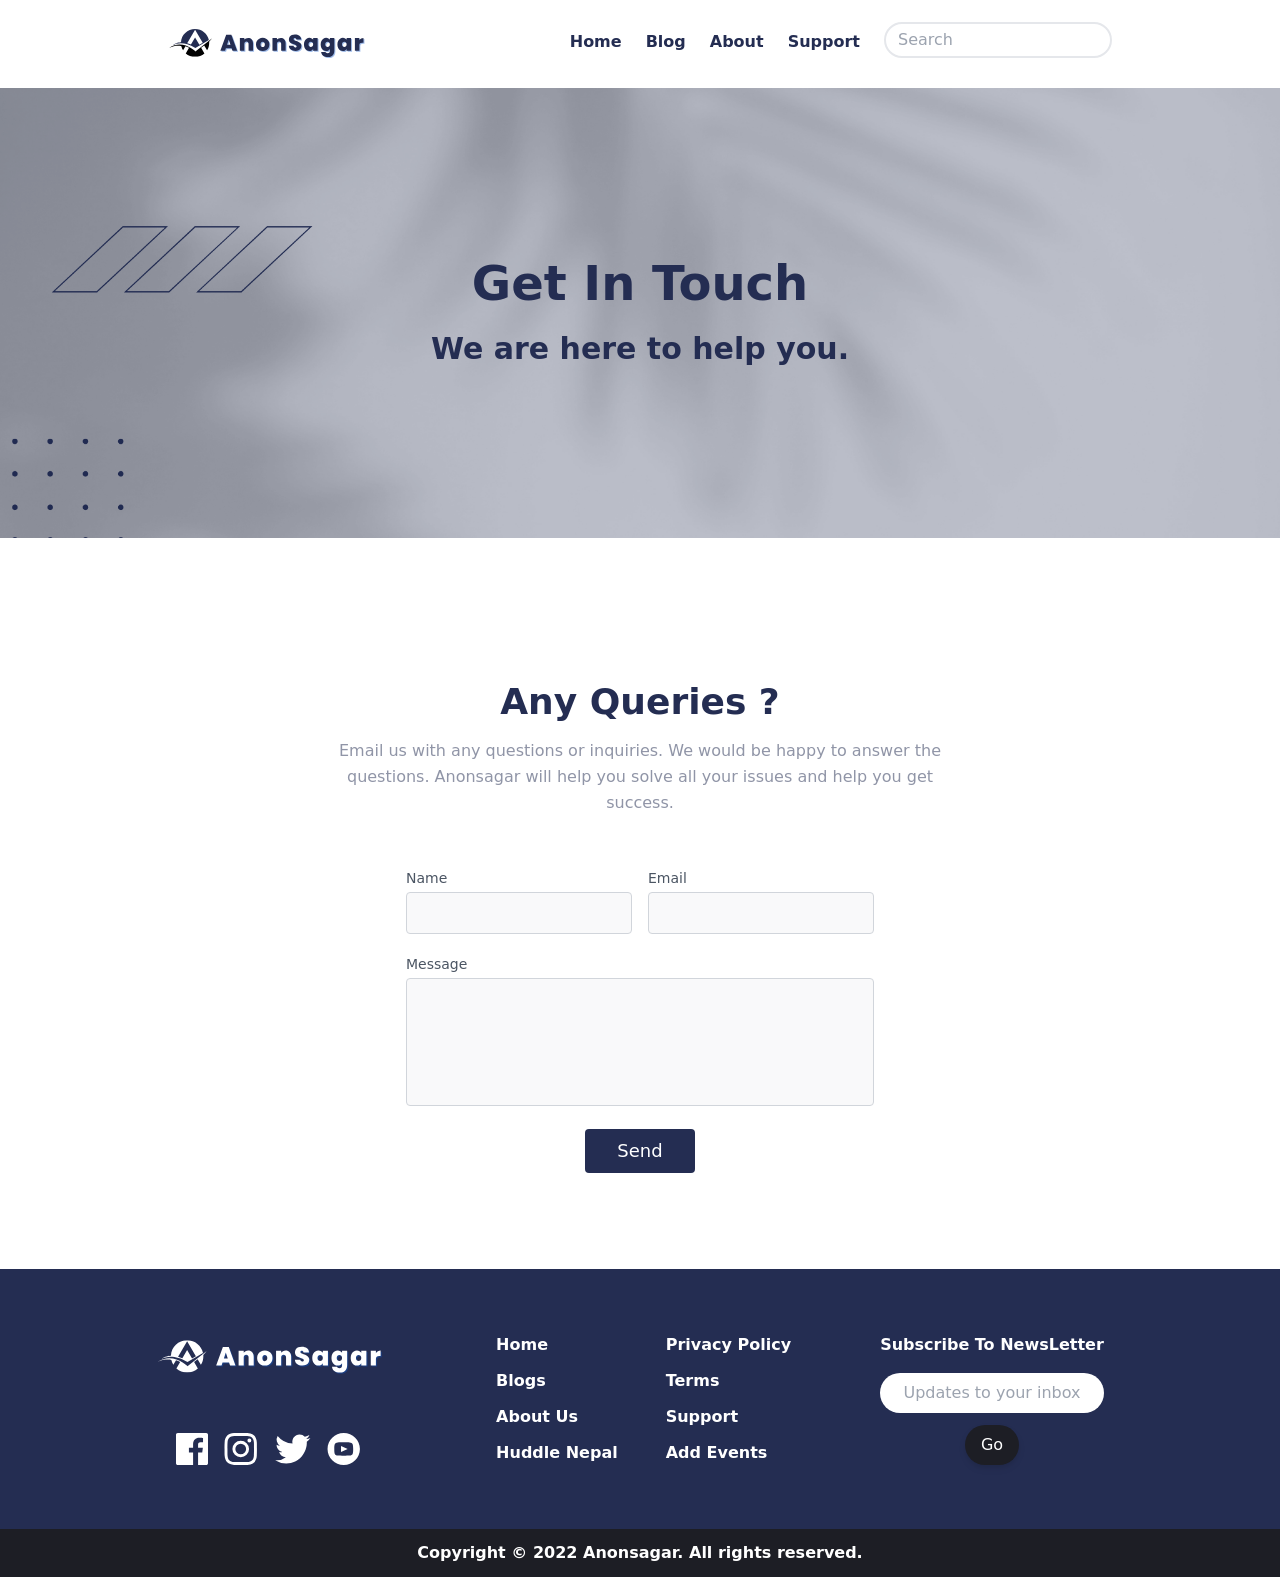
<file: contact.html>
<!DOCTYPE html>
<html lang="en">

<head>
    <meta charset="UTF-8">
    <meta http-equiv="X-UA-Compatible" content="IE=edge">
    <meta name="viewport" content="width=device-width, initial-scale=1.0">
    <title>Anonsagar - Thoughts, ideas and implement.</title>
    <link rel="stylesheet" href="css/main.css">
    <link rel="icon" href="https://anonsagar.com/assets/img/logo.png">
</head>

<body>
    <!-- Navigation Bar  -->
    <nav class="relative container mx-auto p-4 z-50">
        <!-- flex container  -->
        <div class="flex items-center justify-between">
            <!-- logo -->
            <div class="-mt-2">
                <a href="index.html">
                    <img src="img/anonblack.svg" class="h-16" alt="logo">
            </div>

            <!-- menu items  -->
            <div class="hidden md:flex space-x-6 font-semibold ">
                <a class="text-darkBlue hover:text-darkGrayishBlue " href="index.html">Home</a>
                <a class=" text-darkBlue hover:text-darkGrayishBlue" href="index.html#blogs">Blog</a>
                <a class=" text-darkBlue hover:text-darkGrayishBlue" href="index.html#about">About</a>
                <a class=" text-darkBlue hover:text-darkGrayishBlue" href="contact.html">Support</a>
                <input type="search" placeholder="Search"
                    class="w-full hover:text-darkGrayishBlue text-veryDarkBlue rounded-full border-solid border-2 border-darkBlue-600 px-3 py-1 -mt-2">
            </div>

            <!-- hamburger icon  -->
            <button id="menu-btn" class=" block hamburger md:hidden focus:outline-none">
                <span class="hamburger-top"></span>
                <span class="hamburger-middle"></span>
                <span class="hamburger-bottom"></span>
            </button>
        </div>

        <!-- mobile menu  -->
        <div class="md:hidden">
            <div id="menu"
                class="absolute hidden flex-col items-center self-end  py-8 mt-10 space-y-6 font-bold bg-white sm:w-auto sm:self-center left-6 right-6 drop-shadow-md">

                <a class="text-darkBlue hover:text-darkGrayishBlue " href="index.html">Home</a>
                <a class=" text-darkBlue hover:text-darkGrayishBlue" href="index.html#blogs">Blog</a>
                <a class=" text-darkBlue hover:text-darkGrayishBlue" href="index.html#about">About</a>
                <a class=" text-darkBlue hover:text-darkGrayishBlue" href="contact.html">Support</a>
                <input type="search" placeholder="Search..."
                    class=" hover:text-darkGrayishBlue text-veryDarkBlue rounded-full border-solid border-2 w-40 border-darkBlue-600 px-3 py-1 -mt-2">

            </div>

        </div>
    </nav>


    <!-- Main Content  -->

    <section>
        <!-- Image Content  -->

        <div class="relative flex justify-center items-center h-[450px] mb-12 bg-fixed bg-center bg-cover custom-image">
            <div class="flex bg-darkBlue/30 absolute top-0 left-0 w-full h-full "></div>

            <div class="container absolute flex flex-col space-y-6 justify-center items-center">
                <h3 class="text-4xl md:text-5xl text-darkBlue font-bold text-center">Get In Touch</h3>
                <p class="text-lg md:text-3xl text-darkBlue font-semibold text-center">
                    We are here to help you.
                </p>
            </div>

        </div>

    </section>

    <!-- contact Content  -->
    <section class="text-darkGrayishBlue body-font relative">
        <div class="container px-5 py-24 mx-auto">
            <div class="flex flex-col text-center w-full mb-12">
                <h1 class="sm:text-4xl text-5xl font-bold  mb-4 text-darkBlue">Any Queries ?</h1>
                <p class="lg:w-2/3 mx-auto leading-relaxed text-base">Email us with any questions or inquiries. We would
                    be happy to answer the questions. Anonsagar will help you solve all your issues and help you get
                    success.
                </p>
            </div>
            <div class="lg:w-1/2 md:w-2/3 mx-auto">
                <div class="flex flex-wrap -m-2">
                    <div class="p-2 w-1/2">
                        <div class="relative">
                            <label for="name" class="leading-7 text-sm text-gray-600">Name</label>
                            <input type="text" id="name" name="name"
                                class="w-full bg-gray-100 bg-opacity-50 rounded border border-gray-300 focus:border-darkBlue focus:bg-white focus:ring-2 focus:ring-indigo-200 text-base outline-none text-gray-700 py-1 px-3 leading-8 transition-colors duration-200 ease-in-out">
                        </div>
                    </div>
                    <div class="p-2 w-1/2">
                        <div class="relative">
                            <label for="email" class="leading-7 text-sm text-gray-600">Email</label>
                            <input type="email" id="email" name="email"
                                class="w-full bg-gray-100 bg-opacity-50 rounded border border-gray-300 focus:border-darkBlue focus:bg-white focus:ring-2 focus:ring-indigo-200 text-base outline-none text-gray-700 py-1 px-3 leading-8 transition-colors duration-200 ease-in-out">
                        </div>
                    </div>
                    <div class="p-2 w-full">
                        <div class="relative">
                            <label for="message" class="leading-7 text-sm text-gray-600">Message</label>
                            <textarea id="message" name="message"
                                class="w-full bg-gray-100 bg-opacity-50 rounded border border-gray-300 focus:border-indigo-500 focus:bg-white focus:ring-2 focus:ring-indigo-200 h-32 text-base outline-none text-gray-700 py-1 px-3 resize-none leading-6 transition-colors duration-200 ease-in-out"></textarea>
                        </div>
                    </div>
                    <div class="p-2 w-full">
                        <button
                            class="flex mx-auto text-white bg-darkBlue border-0 py-2 px-8 focus:outline-none hover:bg-darkGrayishBlue rounded text-lg">Send</button>
                    </div>
                </div>
            </div>
        </div>
    </section>



    <!-- Footer  -->
    <footer class=" bg-darkBlue">
        <!-- flex container  -->
        <div
            class="container flex flex-col-reverse justify-between px-6 py-16 mx-auto space-y-8 md:flex-row md:space-y-0">
            <!-- logo and social links -->
            <div
                class="flex flex-col-reverse items-center justify-between space-y-12 md:flex-col md:space-y-0 md:items-start">


                <!-- logo  -->
                <div class="pt-9 md:pt-0">
                    <img src="img/anonwhite.svg" class="h-16 md:h-20 md:-mt-5 md:-ml-5 " alt="anonsagar">
                </div>

                <!-- social link container  -->
                <div class="flex justify-center space-x-4">
                    <!-- link1  -->
                    <a href="#">
                        <img src="img/icon-facebook.svg" alt="facebook" class="h-8">
                    </a>
                    <!-- link2  -->
                    <a href="#">
                        <img src="img/icon-instagram.svg" alt="insta" class="h-8">
                    </a>
                    <!-- link3  -->
                    <a href="#">
                        <img src="img/icon-twitter.svg" alt="twitter" class="h-8">
                    </a>
                    <!-- link4  -->
                    <a href="#">
                        <img src="img/icon-youtube.svg" alt="youtube" class="h-8">
                    </a>
                </div>
            </div>

            <!-- list container -->
            <div class="flex justify-around space-x-12 xl:space-x-32 font-semibold">
                <div class="flex flex-col space-y-3 text-white">
                    <a href="#" class="hover:text-darkGrayishBlue">Home</a>
                    <a href="#blogs" class="hover:text-darkGrayishBlue">Blogs</a>
                    <a href="#about" class="hover:text-darkGrayishBlue">About Us</a>
                    <a href="https://huddlenepal.com/" class="hover:text-darkGrayishBlue">Huddle Nepal</a>
                </div>
                <div class="flex flex-col space-y-3 text-white">
                    <a href="#" class="hover:text-darkGrayishBlue">Privacy Policy</a>
                    <a href="#" class="hover:text-darkGrayishBlue">Terms</a>
                    <a href="#" class="hover:text-darkGrayishBlue">Support</a>
                    <a href="https://huddlenepal.com/" class="hover:text-darkGrayishBlue">Add Events</a>
                </div>
            </div>

            <!-- Input Container  -->
            <div class="flex flex-col justify-between ">
                <h2 class="font-semibold text-white text-center p-6 md:p-0 text-lg md:text-base">Subscribe To
                    NewsLetter
                </h2>
                <form>
                    <div class="flex flex-col justify-between ">
                        <input type="text" class="rounded-full py-2 px-3 text-center focus:outline-none"
                            placeholder="Updates to your inbox" />


                    </div>
                    <div class="pt-3 text-center">
                        <button type="submit"
                            class="bg-veryDarkBlue px-4 py-2 rounded-full text-white hover:bg-darkGrayishBlue hover:text-veryDarkBlue drop-shadow-md">
                            Go</button>
                    </div>
                </form>

            </div>
        </div>


        <div>
            <!-- copyright © All rights reserved. -->
            <p class="text-white bg-veryDarkBlue font-semibold md:block p-3 text-center">Copyright © 2022 Anonsagar.
                All rights
                reserved. </p>
        </div>

    </footer>

    <script src="js/script.js"></script>

</body>

</html>
</file>
<file: css/main.css>
/*
! tailwindcss v3.0.24 | MIT License | https://tailwindcss.com
*/

/*
1. Prevent padding and border from affecting element width. (https://github.com/mozdevs/cssremedy/issues/4)
2. Allow adding a border to an element by just adding a border-width. (https://github.com/tailwindcss/tailwindcss/pull/116)
*/

*,
::before,
::after {
  box-sizing: border-box;
  /* 1 */
  border-width: 0;
  /* 2 */
  border-style: solid;
  /* 2 */
  border-color: #e5e7eb;
  /* 2 */
}

::before,
::after {
  --tw-content: '';
}

/*
1. Use a consistent sensible line-height in all browsers.
2. Prevent adjustments of font size after orientation changes in iOS.
3. Use a more readable tab size.
4. Use the user's configured `sans` font-family by default.
*/

html {
  line-height: 1.5;
  /* 1 */
  -webkit-text-size-adjust: 100%;
  /* 2 */
  -moz-tab-size: 4;
  /* 3 */
  -o-tab-size: 4;
     tab-size: 4;
  /* 3 */
  font-family: ui-sans-serif, system-ui, -apple-system, BlinkMacSystemFont, "Segoe UI", Roboto, "Helvetica Neue", Arial, "Noto Sans", sans-serif, "Apple Color Emoji", "Segoe UI Emoji", "Segoe UI Symbol", "Noto Color Emoji";
  /* 4 */
}

/*
1. Remove the margin in all browsers.
2. Inherit line-height from `html` so users can set them as a class directly on the `html` element.
*/

body {
  margin: 0;
  /* 1 */
  line-height: inherit;
  /* 2 */
}

/*
1. Add the correct height in Firefox.
2. Correct the inheritance of border color in Firefox. (https://bugzilla.mozilla.org/show_bug.cgi?id=190655)
3. Ensure horizontal rules are visible by default.
*/

hr {
  height: 0;
  /* 1 */
  color: inherit;
  /* 2 */
  border-top-width: 1px;
  /* 3 */
}

/*
Add the correct text decoration in Chrome, Edge, and Safari.
*/

abbr:where([title]) {
  -webkit-text-decoration: underline dotted;
          text-decoration: underline dotted;
}

/*
Remove the default font size and weight for headings.
*/

h1,
h2,
h3,
h4,
h5,
h6 {
  font-size: inherit;
  font-weight: inherit;
}

/*
Reset links to optimize for opt-in styling instead of opt-out.
*/

a {
  color: inherit;
  text-decoration: inherit;
}

/*
Add the correct font weight in Edge and Safari.
*/

b,
strong {
  font-weight: bolder;
}

/*
1. Use the user's configured `mono` font family by default.
2. Correct the odd `em` font sizing in all browsers.
*/

code,
kbd,
samp,
pre {
  font-family: ui-monospace, SFMono-Regular, Menlo, Monaco, Consolas, "Liberation Mono", "Courier New", monospace;
  /* 1 */
  font-size: 1em;
  /* 2 */
}

/*
Add the correct font size in all browsers.
*/

small {
  font-size: 80%;
}

/*
Prevent `sub` and `sup` elements from affecting the line height in all browsers.
*/

sub,
sup {
  font-size: 75%;
  line-height: 0;
  position: relative;
  vertical-align: baseline;
}

sub {
  bottom: -0.25em;
}

sup {
  top: -0.5em;
}

/*
1. Remove text indentation from table contents in Chrome and Safari. (https://bugs.chromium.org/p/chromium/issues/detail?id=999088, https://bugs.webkit.org/show_bug.cgi?id=201297)
2. Correct table border color inheritance in all Chrome and Safari. (https://bugs.chromium.org/p/chromium/issues/detail?id=935729, https://bugs.webkit.org/show_bug.cgi?id=195016)
3. Remove gaps between table borders by default.
*/

table {
  text-indent: 0;
  /* 1 */
  border-color: inherit;
  /* 2 */
  border-collapse: collapse;
  /* 3 */
}

/*
1. Change the font styles in all browsers.
2. Remove the margin in Firefox and Safari.
3. Remove default padding in all browsers.
*/

button,
input,
optgroup,
select,
textarea {
  font-family: inherit;
  /* 1 */
  font-size: 100%;
  /* 1 */
  line-height: inherit;
  /* 1 */
  color: inherit;
  /* 1 */
  margin: 0;
  /* 2 */
  padding: 0;
  /* 3 */
}

/*
Remove the inheritance of text transform in Edge and Firefox.
*/

button,
select {
  text-transform: none;
}

/*
1. Correct the inability to style clickable types in iOS and Safari.
2. Remove default button styles.
*/

button,
[type='button'],
[type='reset'],
[type='submit'] {
  -webkit-appearance: button;
  /* 1 */
  background-color: transparent;
  /* 2 */
  background-image: none;
  /* 2 */
}

/*
Use the modern Firefox focus style for all focusable elements.
*/

:-moz-focusring {
  outline: auto;
}

/*
Remove the additional `:invalid` styles in Firefox. (https://github.com/mozilla/gecko-dev/blob/2f9eacd9d3d995c937b4251a5557d95d494c9be1/layout/style/res/forms.css#L728-L737)
*/

:-moz-ui-invalid {
  box-shadow: none;
}

/*
Add the correct vertical alignment in Chrome and Firefox.
*/

progress {
  vertical-align: baseline;
}

/*
Correct the cursor style of increment and decrement buttons in Safari.
*/

::-webkit-inner-spin-button,
::-webkit-outer-spin-button {
  height: auto;
}

/*
1. Correct the odd appearance in Chrome and Safari.
2. Correct the outline style in Safari.
*/

[type='search'] {
  -webkit-appearance: textfield;
  /* 1 */
  outline-offset: -2px;
  /* 2 */
}

/*
Remove the inner padding in Chrome and Safari on macOS.
*/

::-webkit-search-decoration {
  -webkit-appearance: none;
}

/*
1. Correct the inability to style clickable types in iOS and Safari.
2. Change font properties to `inherit` in Safari.
*/

::-webkit-file-upload-button {
  -webkit-appearance: button;
  /* 1 */
  font: inherit;
  /* 2 */
}

/*
Add the correct display in Chrome and Safari.
*/

summary {
  display: list-item;
}

/*
Removes the default spacing and border for appropriate elements.
*/

blockquote,
dl,
dd,
h1,
h2,
h3,
h4,
h5,
h6,
hr,
figure,
p,
pre {
  margin: 0;
}

fieldset {
  margin: 0;
  padding: 0;
}

legend {
  padding: 0;
}

ol,
ul,
menu {
  list-style: none;
  margin: 0;
  padding: 0;
}

/*
Prevent resizing textareas horizontally by default.
*/

textarea {
  resize: vertical;
}

/*
1. Reset the default placeholder opacity in Firefox. (https://github.com/tailwindlabs/tailwindcss/issues/3300)
2. Set the default placeholder color to the user's configured gray 400 color.
*/

input::-moz-placeholder, textarea::-moz-placeholder {
  opacity: 1;
  /* 1 */
  color: #9ca3af;
  /* 2 */
}

input:-ms-input-placeholder, textarea:-ms-input-placeholder {
  opacity: 1;
  /* 1 */
  color: #9ca3af;
  /* 2 */
}

input::placeholder,
textarea::placeholder {
  opacity: 1;
  /* 1 */
  color: #9ca3af;
  /* 2 */
}

/*
Set the default cursor for buttons.
*/

button,
[role="button"] {
  cursor: pointer;
}

/*
Make sure disabled buttons don't get the pointer cursor.
*/

:disabled {
  cursor: default;
}

/*
1. Make replaced elements `display: block` by default. (https://github.com/mozdevs/cssremedy/issues/14)
2. Add `vertical-align: middle` to align replaced elements more sensibly by default. (https://github.com/jensimmons/cssremedy/issues/14#issuecomment-634934210)
   This can trigger a poorly considered lint error in some tools but is included by design.
*/

img,
svg,
video,
canvas,
audio,
iframe,
embed,
object {
  display: block;
  /* 1 */
  vertical-align: middle;
  /* 2 */
}

/*
Constrain images and videos to the parent width and preserve their intrinsic aspect ratio. (https://github.com/mozdevs/cssremedy/issues/14)
*/

img,
video {
  max-width: 100%;
  height: auto;
}

/*
Ensure the default browser behavior of the `hidden` attribute.
*/

[hidden] {
  display: none;
}

*, ::before, ::after {
  --tw-translate-x: 0;
  --tw-translate-y: 0;
  --tw-rotate: 0;
  --tw-skew-x: 0;
  --tw-skew-y: 0;
  --tw-scale-x: 1;
  --tw-scale-y: 1;
  --tw-pan-x:  ;
  --tw-pan-y:  ;
  --tw-pinch-zoom:  ;
  --tw-scroll-snap-strictness: proximity;
  --tw-ordinal:  ;
  --tw-slashed-zero:  ;
  --tw-numeric-figure:  ;
  --tw-numeric-spacing:  ;
  --tw-numeric-fraction:  ;
  --tw-ring-inset:  ;
  --tw-ring-offset-width: 0px;
  --tw-ring-offset-color: #fff;
  --tw-ring-color: rgb(59 130 246 / 0.5);
  --tw-ring-offset-shadow: 0 0 #0000;
  --tw-ring-shadow: 0 0 #0000;
  --tw-shadow: 0 0 #0000;
  --tw-shadow-colored: 0 0 #0000;
  --tw-blur:  ;
  --tw-brightness:  ;
  --tw-contrast:  ;
  --tw-grayscale:  ;
  --tw-hue-rotate:  ;
  --tw-invert:  ;
  --tw-saturate:  ;
  --tw-sepia:  ;
  --tw-drop-shadow:  ;
  --tw-backdrop-blur:  ;
  --tw-backdrop-brightness:  ;
  --tw-backdrop-contrast:  ;
  --tw-backdrop-grayscale:  ;
  --tw-backdrop-hue-rotate:  ;
  --tw-backdrop-invert:  ;
  --tw-backdrop-opacity:  ;
  --tw-backdrop-saturate:  ;
  --tw-backdrop-sepia:  ;
}

.container {
  width: 100%;
}

@media (min-width: 480px) {
  .container {
    max-width: 480px;
  }
}

@media (min-width: 768px) {
  .container {
    max-width: 768px;
  }
}

@media (min-width: 976px) {
  .container {
    max-width: 976px;
  }
}

@media (min-width: 1440px) {
  .container {
    max-width: 1440px;
  }
}

.absolute {
  position: absolute;
}

.relative {
  position: relative;
}

.left-6 {
  left: 1.5rem;
}

.right-6 {
  right: 1.5rem;
}

.top-0 {
  top: 0px;
}

.left-0 {
  left: 0px;
}

.z-50 {
  z-index: 50;
}

.-m-2 {
  margin: -0.5rem;
}

.mx-auto {
  margin-left: auto;
  margin-right: auto;
}

.my-16 {
  margin-top: 4rem;
  margin-bottom: 4rem;
}

.-mt-2 {
  margin-top: -0.5rem;
}

.mt-10 {
  margin-top: 2.5rem;
}

.mb-12 {
  margin-bottom: 3rem;
}

.mb-4 {
  margin-bottom: 1rem;
}

.mb-32 {
  margin-bottom: 8rem;
}

.-mt-8 {
  margin-top: -2rem;
}

.mt-24 {
  margin-top: 6rem;
}

.mt-7 {
  margin-top: 1.75rem;
}

.mt-20 {
  margin-top: 5rem;
}

.mt-16 {
  margin-top: 4rem;
}

.mb-20 {
  margin-bottom: 5rem;
}

.mb-10 {
  margin-bottom: 2.5rem;
}

.block {
  display: block;
}

.flex {
  display: flex;
}

.hidden {
  display: none;
}

.h-16 {
  height: 4rem;
}

.h-\[450px\] {
  height: 450px;
}

.h-full {
  height: 100%;
}

.h-32 {
  height: 8rem;
}

.h-8 {
  height: 2rem;
}

.w-full {
  width: 100%;
}

.w-40 {
  width: 10rem;
}

.w-1\/2 {
  width: 50%;
}

.max-w-md {
  max-width: 28rem;
}

.max-w-sm {
  max-width: 24rem;
}

.max-w-6xl {
  max-width: 72rem;
}

.resize-none {
  resize: none;
}

.flex-row {
  flex-direction: row;
}

.flex-col {
  flex-direction: column;
}

.flex-col-reverse {
  flex-direction: column-reverse;
}

.flex-wrap {
  flex-wrap: wrap;
}

.items-center {
  align-items: center;
}

.justify-center {
  justify-content: center;
}

.justify-between {
  justify-content: space-between;
}

.justify-around {
  justify-content: space-around;
}

.space-x-6 > :not([hidden]) ~ :not([hidden]) {
  --tw-space-x-reverse: 0;
  margin-right: calc(1.5rem * var(--tw-space-x-reverse));
  margin-left: calc(1.5rem * calc(1 - var(--tw-space-x-reverse)));
}

.space-y-6 > :not([hidden]) ~ :not([hidden]) {
  --tw-space-y-reverse: 0;
  margin-top: calc(1.5rem * calc(1 - var(--tw-space-y-reverse)));
  margin-bottom: calc(1.5rem * var(--tw-space-y-reverse));
}

.space-y-8 > :not([hidden]) ~ :not([hidden]) {
  --tw-space-y-reverse: 0;
  margin-top: calc(2rem * calc(1 - var(--tw-space-y-reverse)));
  margin-bottom: calc(2rem * var(--tw-space-y-reverse));
}

.space-y-12 > :not([hidden]) ~ :not([hidden]) {
  --tw-space-y-reverse: 0;
  margin-top: calc(3rem * calc(1 - var(--tw-space-y-reverse)));
  margin-bottom: calc(3rem * var(--tw-space-y-reverse));
}

.space-x-4 > :not([hidden]) ~ :not([hidden]) {
  --tw-space-x-reverse: 0;
  margin-right: calc(1rem * var(--tw-space-x-reverse));
  margin-left: calc(1rem * calc(1 - var(--tw-space-x-reverse)));
}

.space-x-12 > :not([hidden]) ~ :not([hidden]) {
  --tw-space-x-reverse: 0;
  margin-right: calc(3rem * var(--tw-space-x-reverse));
  margin-left: calc(3rem * calc(1 - var(--tw-space-x-reverse)));
}

.space-y-3 > :not([hidden]) ~ :not([hidden]) {
  --tw-space-y-reverse: 0;
  margin-top: calc(0.75rem * calc(1 - var(--tw-space-y-reverse)));
  margin-bottom: calc(0.75rem * var(--tw-space-y-reverse));
}

.space-y-0 > :not([hidden]) ~ :not([hidden]) {
  --tw-space-y-reverse: 0;
  margin-top: calc(0px * calc(1 - var(--tw-space-y-reverse)));
  margin-bottom: calc(0px * var(--tw-space-y-reverse));
}

.space-y-7 > :not([hidden]) ~ :not([hidden]) {
  --tw-space-y-reverse: 0;
  margin-top: calc(1.75rem * calc(1 - var(--tw-space-y-reverse)));
  margin-bottom: calc(1.75rem * var(--tw-space-y-reverse));
}

.space-x-2 > :not([hidden]) ~ :not([hidden]) {
  --tw-space-x-reverse: 0;
  margin-right: calc(0.5rem * var(--tw-space-x-reverse));
  margin-left: calc(0.5rem * calc(1 - var(--tw-space-x-reverse)));
}

.space-x-3 > :not([hidden]) ~ :not([hidden]) {
  --tw-space-x-reverse: 0;
  margin-right: calc(0.75rem * var(--tw-space-x-reverse));
  margin-left: calc(0.75rem * calc(1 - var(--tw-space-x-reverse)));
}

.self-end {
  align-self: flex-end;
}

.rounded-full {
  border-radius: 9999px;
}

.rounded {
  border-radius: 0.25rem;
}

.rounded-b-md {
  border-bottom-right-radius: 0.375rem;
  border-bottom-left-radius: 0.375rem;
}

.rounded-t-xl {
  border-top-left-radius: 0.75rem;
  border-top-right-radius: 0.75rem;
}

.rounded-l-full {
  border-top-left-radius: 9999px;
  border-bottom-left-radius: 9999px;
}

.border-2 {
  border-width: 2px;
}

.border {
  border-width: 1px;
}

.border-0 {
  border-width: 0px;
}

.border-solid {
  border-style: solid;
}

.border-gray-300 {
  --tw-border-opacity: 1;
  border-color: rgb(209 213 219 / var(--tw-border-opacity));
}

.bg-white {
  --tw-bg-opacity: 1;
  background-color: rgb(255 255 255 / var(--tw-bg-opacity));
}

.bg-darkBlue\/30 {
  background-color: hsl(228 39% 23% / 0.3);
}

.bg-gray-100 {
  --tw-bg-opacity: 1;
  background-color: rgb(243 244 246 / var(--tw-bg-opacity));
}

.bg-darkBlue {
  --tw-bg-opacity: 1;
  background-color: hsl(228 39% 23% / var(--tw-bg-opacity));
}

.bg-veryDarkBlue {
  --tw-bg-opacity: 1;
  background-color: hsl(233 12% 13% / var(--tw-bg-opacity));
}

.bg-veryLightGray {
  --tw-bg-opacity: 1;
  background-color: hsl(0 0% 98% / var(--tw-bg-opacity));
}

.bg-red-600 {
  --tw-bg-opacity: 1;
  background-color: rgb(220 38 38 / var(--tw-bg-opacity));
}

.bg-brightRed {
  --tw-bg-opacity: 1;
  background-color: hsl(12 88% 59% / var(--tw-bg-opacity));
}

.bg-brightRedSupLight {
  --tw-bg-opacity: 1;
  background-color: hsl(12 88% 95% / var(--tw-bg-opacity));
}

.bg-opacity-50 {
  --tw-bg-opacity: 0.5;
}

.bg-cover {
  background-size: cover;
}

.bg-fixed {
  background-attachment: fixed;
}

.bg-center {
  background-position: center;
}

.p-4 {
  padding: 1rem;
}

.p-2 {
  padding: 0.5rem;
}

.p-6 {
  padding: 1.5rem;
}

.p-3 {
  padding: 0.75rem;
}

.px-3 {
  padding-left: 0.75rem;
  padding-right: 0.75rem;
}

.py-1 {
  padding-top: 0.25rem;
  padding-bottom: 0.25rem;
}

.py-8 {
  padding-top: 2rem;
  padding-bottom: 2rem;
}

.px-5 {
  padding-left: 1.25rem;
  padding-right: 1.25rem;
}

.py-24 {
  padding-top: 6rem;
  padding-bottom: 6rem;
}

.py-2 {
  padding-top: 0.5rem;
  padding-bottom: 0.5rem;
}

.px-8 {
  padding-left: 2rem;
  padding-right: 2rem;
}

.px-6 {
  padding-left: 1.5rem;
  padding-right: 1.5rem;
}

.py-16 {
  padding-top: 4rem;
  padding-bottom: 4rem;
}

.px-4 {
  padding-left: 1rem;
  padding-right: 1rem;
}

.py-5 {
  padding-top: 1.25rem;
  padding-bottom: 1.25rem;
}

.py-6 {
  padding-top: 1.5rem;
  padding-bottom: 1.5rem;
}

.pt-9 {
  padding-top: 2.25rem;
}

.pt-3 {
  padding-top: 0.75rem;
}

.pb-6 {
  padding-bottom: 1.5rem;
}

.pt-2 {
  padding-top: 0.5rem;
}

.pt-12 {
  padding-top: 3rem;
}

.text-center {
  text-align: center;
}

.text-4xl {
  font-size: 2.25rem;
  line-height: 2.5rem;
}

.text-lg {
  font-size: 1.125rem;
  line-height: 1.75rem;
}

.text-5xl {
  font-size: 3rem;
  line-height: 1;
}

.text-base {
  font-size: 1rem;
  line-height: 1.5rem;
}

.text-sm {
  font-size: 0.875rem;
  line-height: 1.25rem;
}

.text-2xl {
  font-size: 1.5rem;
  line-height: 2rem;
}

.font-semibold {
  font-weight: 600;
}

.font-bold {
  font-weight: 700;
}

.leading-relaxed {
  line-height: 1.625;
}

.leading-7 {
  line-height: 1.75rem;
}

.leading-8 {
  line-height: 2rem;
}

.leading-6 {
  line-height: 1.5rem;
}

.leading-tight {
  line-height: 1.25;
}

.text-darkBlue {
  --tw-text-opacity: 1;
  color: hsl(228 39% 23% / var(--tw-text-opacity));
}

.text-veryDarkBlue {
  --tw-text-opacity: 1;
  color: hsl(233 12% 13% / var(--tw-text-opacity));
}

.text-darkGrayishBlue {
  --tw-text-opacity: 1;
  color: hsl(227 12% 61% / var(--tw-text-opacity));
}

.text-gray-600 {
  --tw-text-opacity: 1;
  color: rgb(75 85 99 / var(--tw-text-opacity));
}

.text-gray-700 {
  --tw-text-opacity: 1;
  color: rgb(55 65 81 / var(--tw-text-opacity));
}

.text-white {
  --tw-text-opacity: 1;
  color: rgb(255 255 255 / var(--tw-text-opacity));
}

.shadow-md {
  --tw-shadow: 0 4px 6px -1px rgb(0 0 0 / 0.1), 0 2px 4px -2px rgb(0 0 0 / 0.1);
  --tw-shadow-colored: 0 4px 6px -1px var(--tw-shadow-color), 0 2px 4px -2px var(--tw-shadow-color);
  box-shadow: var(--tw-ring-offset-shadow, 0 0 #0000), var(--tw-ring-shadow, 0 0 #0000), var(--tw-shadow);
}

.shadow-darkBlue {
  --tw-shadow-color: hsl(228, 39%, 23%);
  --tw-shadow: var(--tw-shadow-colored);
}

.shadow-red-600\/50 {
  --tw-shadow-color: rgb(220 38 38 / 0.5);
  --tw-shadow: var(--tw-shadow-colored);
}

.outline-none {
  outline: 2px solid transparent;
  outline-offset: 2px;
}

.outline {
  outline-style: solid;
}

.outline-1 {
  outline-width: 1px;
}

.outline-offset-2 {
  outline-offset: 2px;
}

.drop-shadow-md {
  --tw-drop-shadow: drop-shadow(0 4px 3px rgb(0 0 0 / 0.07)) drop-shadow(0 2px 2px rgb(0 0 0 / 0.06));
  filter: var(--tw-blur) var(--tw-brightness) var(--tw-contrast) var(--tw-grayscale) var(--tw-hue-rotate) var(--tw-invert) var(--tw-saturate) var(--tw-sepia) var(--tw-drop-shadow);
}

.transition-colors {
  transition-property: color, background-color, border-color, fill, stroke, -webkit-text-decoration-color;
  transition-property: color, background-color, border-color, text-decoration-color, fill, stroke;
  transition-property: color, background-color, border-color, text-decoration-color, fill, stroke, -webkit-text-decoration-color;
  transition-timing-function: cubic-bezier(0.4, 0, 0.2, 1);
  transition-duration: 150ms;
}

.duration-200 {
  transition-duration: 200ms;
}

.ease-in-out {
  transition-timing-function: cubic-bezier(0.4, 0, 0.2, 1);
}

#cta {
  background-image: url('../img/bg-simplify-section-desktop.svg');
  background-repeat: no-repeat;
}

.custom-image {
  background-image: url(../img/bannersinglepost.png);
}

@media(max-width:776px) {
  #cta {
    background-image: url(../img/bg-simplify-section-mobile.svg);
    background-repeat: no-repeat;
  }
}

/* hamburfer menu  */

.hamburger {
  cursor: pointer;
  width: 24px;
  height: 24px;
  transition: all 0.25s;
  position: relative;
}

.hamburger-top,
.hamburger-middle,
.hamburger-bottom {
  position: absolute;
  top: 0;
  left: 0;
  width: 24px;
  height: 2px;
  background-color: #242D52;
  transform: rotate(0);
  transition: all 0.5s;
}

.hamburger-middle {
  transform: translateY(7px);
}

.hamburger-bottom {
  transform: translateY(14px);
}

.open {
  transform: rotate(90deg);
  transform: translate(0px);
}

.open .hamburger-top {
  transform: rotate(45deg) translateY(6px) translate(6px);
}

.open .hamburger-middle {
  display: none;
}

.open .hamburger-bottom {
  transform: rotate(-45deg) translateY(6px) translate(-6px);
}

.hover\:bg-darkGrayishBlue:hover {
  --tw-bg-opacity: 1;
  background-color: hsl(227 12% 61% / var(--tw-bg-opacity));
}

.hover\:bg-brightRedLight:hover {
  --tw-bg-opacity: 1;
  background-color: hsl(12 88% 69% / var(--tw-bg-opacity));
}

.hover\:text-darkGrayishBlue:hover {
  --tw-text-opacity: 1;
  color: hsl(227 12% 61% / var(--tw-text-opacity));
}

.hover\:text-veryDarkBlue:hover {
  --tw-text-opacity: 1;
  color: hsl(233 12% 13% / var(--tw-text-opacity));
}

.hover\:text-red-600:hover {
  --tw-text-opacity: 1;
  color: rgb(220 38 38 / var(--tw-text-opacity));
}

.hover\:text-red-500:hover {
  --tw-text-opacity: 1;
  color: rgb(239 68 68 / var(--tw-text-opacity));
}

.hover\:shadow-xl:hover {
  --tw-shadow: 0 20px 25px -5px rgb(0 0 0 / 0.1), 0 8px 10px -6px rgb(0 0 0 / 0.1);
  --tw-shadow-colored: 0 20px 25px -5px var(--tw-shadow-color), 0 8px 10px -6px var(--tw-shadow-color);
  box-shadow: var(--tw-ring-offset-shadow, 0 0 #0000), var(--tw-ring-shadow, 0 0 #0000), var(--tw-shadow);
}

.hover\:shadow-red-600\/50:hover {
  --tw-shadow-color: rgb(220 38 38 / 0.5);
  --tw-shadow: var(--tw-shadow-colored);
}

.focus\:border-darkBlue:focus {
  --tw-border-opacity: 1;
  border-color: hsl(228 39% 23% / var(--tw-border-opacity));
}

.focus\:border-indigo-500:focus {
  --tw-border-opacity: 1;
  border-color: rgb(99 102 241 / var(--tw-border-opacity));
}

.focus\:bg-white:focus {
  --tw-bg-opacity: 1;
  background-color: rgb(255 255 255 / var(--tw-bg-opacity));
}

.focus\:outline-none:focus {
  outline: 2px solid transparent;
  outline-offset: 2px;
}

.focus\:ring-2:focus {
  --tw-ring-offset-shadow: var(--tw-ring-inset) 0 0 0 var(--tw-ring-offset-width) var(--tw-ring-offset-color);
  --tw-ring-shadow: var(--tw-ring-inset) 0 0 0 calc(2px + var(--tw-ring-offset-width)) var(--tw-ring-color);
  box-shadow: var(--tw-ring-offset-shadow), var(--tw-ring-shadow), var(--tw-shadow, 0 0 #0000);
}

.focus\:ring-indigo-200:focus {
  --tw-ring-opacity: 1;
  --tw-ring-color: rgb(199 210 254 / var(--tw-ring-opacity));
}

@media (min-width: 480px) {
  .sm\:w-auto {
    width: auto;
  }

  .sm\:self-center {
    align-self: center;
  }

  .sm\:text-4xl {
    font-size: 2.25rem;
    line-height: 2.5rem;
  }
}

@media (min-width: 768px) {
  .md\:-mt-5 {
    margin-top: -1.25rem;
  }

  .md\:-ml-5 {
    margin-left: -1.25rem;
  }

  .md\:mt-8 {
    margin-top: 2rem;
  }

  .md\:mt-28 {
    margin-top: 7rem;
  }

  .md\:mb-28 {
    margin-bottom: 7rem;
  }

  .md\:mb-4 {
    margin-bottom: 1rem;
  }

  .md\:mt-20 {
    margin-top: 5rem;
  }

  .md\:block {
    display: block;
  }

  .md\:flex {
    display: flex;
  }

  .md\:hidden {
    display: none;
  }

  .md\:h-20 {
    height: 5rem;
  }

  .md\:w-2\/3 {
    width: 66.666667%;
  }

  .md\:w-1\/2 {
    width: 50%;
  }

  .md\:w-1\/3 {
    width: 33.333333%;
  }

  .md\:max-w-xl {
    max-width: 36rem;
  }

  .md\:flex-row {
    flex-direction: row;
  }

  .md\:flex-col {
    flex-direction: column;
  }

  .md\:items-start {
    align-items: flex-start;
  }

  .md\:justify-start {
    justify-content: flex-start;
  }

  .md\:space-y-0 > :not([hidden]) ~ :not([hidden]) {
    --tw-space-y-reverse: 0;
    margin-top: calc(0px * calc(1 - var(--tw-space-y-reverse)));
    margin-bottom: calc(0px * var(--tw-space-y-reverse));
  }

  .md\:space-x-6 > :not([hidden]) ~ :not([hidden]) {
    --tw-space-x-reverse: 0;
    margin-right: calc(1.5rem * var(--tw-space-x-reverse));
    margin-left: calc(1.5rem * calc(1 - var(--tw-space-x-reverse)));
  }

  .md\:bg-transparent {
    background-color: transparent;
  }

  .md\:p-0 {
    padding: 0px;
  }

  .md\:p-6 {
    padding: 1.5rem;
  }

  .md\:py-12 {
    padding-top: 3rem;
    padding-bottom: 3rem;
  }

  .md\:py-1 {
    padding-top: 0.25rem;
    padding-bottom: 0.25rem;
  }

  .md\:pt-0 {
    padding-top: 0px;
  }

  .md\:text-left {
    text-align: left;
  }

  .md\:text-5xl {
    font-size: 3rem;
    line-height: 1;
  }

  .md\:text-3xl {
    font-size: 1.875rem;
    line-height: 2.25rem;
  }

  .md\:text-base {
    font-size: 1rem;
    line-height: 1.5rem;
  }

  .md\:text-4xl {
    font-size: 2.25rem;
    line-height: 2.5rem;
  }

  .md\:text-xl {
    font-size: 1.25rem;
    line-height: 1.75rem;
  }
}

@media (min-width: 976px) {
  .lg\:w-2\/3 {
    width: 66.666667%;
  }

  .lg\:w-1\/2 {
    width: 50%;
  }
}

@media (min-width: 1440px) {
  .xl\:max-w-2xl {
    max-width: 42rem;
  }

  .xl\:space-x-32 > :not([hidden]) ~ :not([hidden]) {
    --tw-space-x-reverse: 0;
    margin-right: calc(8rem * var(--tw-space-x-reverse));
    margin-left: calc(8rem * calc(1 - var(--tw-space-x-reverse)));
  }
}
</file>
